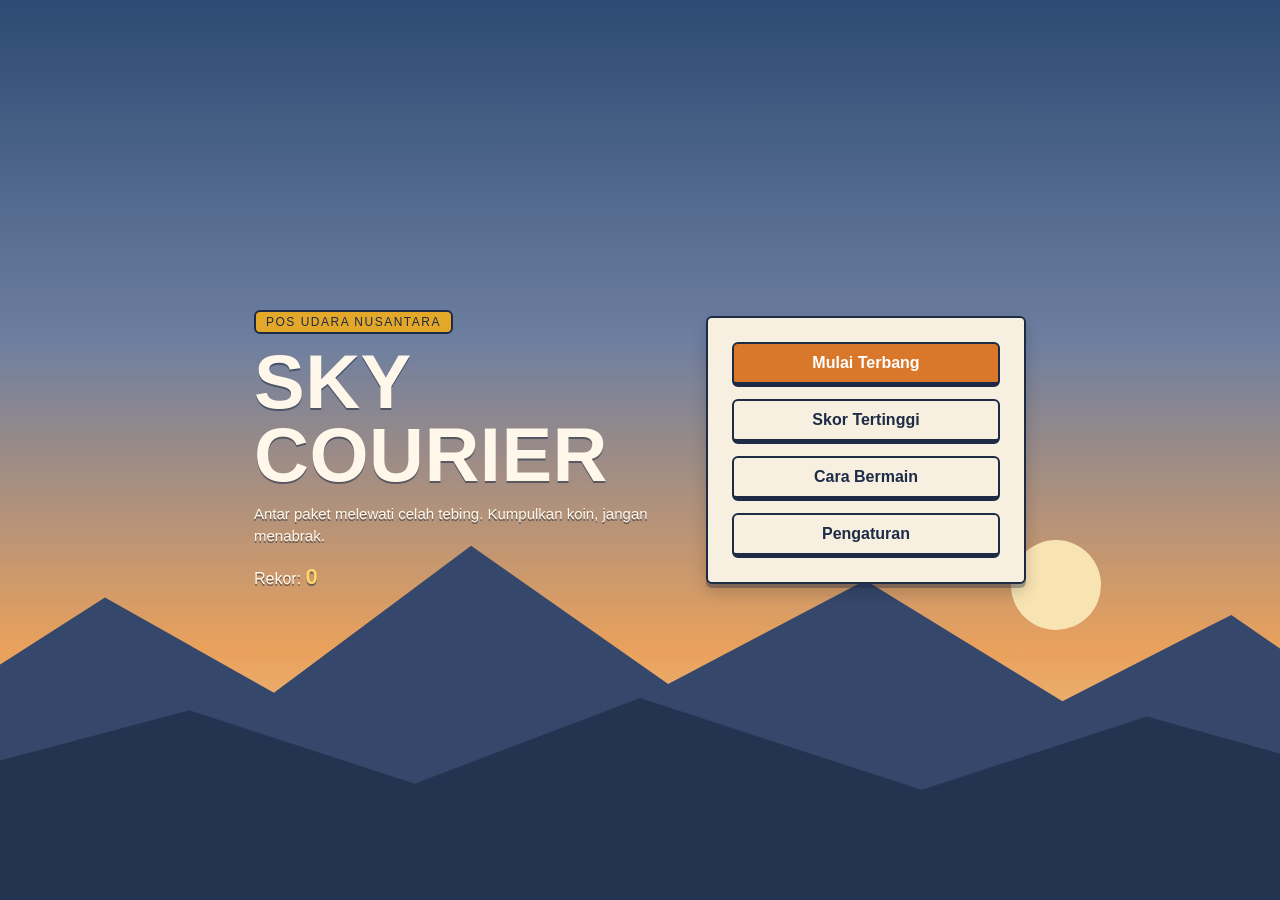
<file: www/index.html>
<!DOCTYPE html>
<html lang="id">
<head>
  <meta charset="UTF-8">
  <meta name="viewport" content="width=device-width, initial-scale=1, viewport-fit=cover">
  <title>Sky Courier</title>
  <link rel="stylesheet" href="css/base.css">
  <link rel="stylesheet" href="css/menu.css">
</head>
<body>
  <div class="scene" aria-hidden="true">
    <div class="hill far"></div>
    <div class="hill near"></div>
  </div>

  <main class="screen menu">
    <section class="brand">
      <p class="brand-tag">Pos Udara Nusantara</p>
      <h1>Sky<br>Courier</h1>
      <p class="brand-sub">Antar paket melewati celah tebing. Kumpulkan koin, jangan menabrak.</p>
      <p class="best">Rekor: <strong id="best-score">0</strong></p>
    </section>

    <nav class="panel menu-panel" aria-label="Menu utama">
      <div class="btn-stack">
        <a class="btn" href="pages/game.html">Mulai Terbang</a>
        <a class="btn secondary" href="pages/scores.html">Skor Tertinggi</a>
        <a class="btn secondary" href="pages/howto.html">Cara Bermain</a>
        <a class="btn secondary" href="pages/settings.html">Pengaturan</a>
      </div>
    </nav>
  </main>

  <script src="js/store.js"></script>
  <script src="js/ui.js"></script>
  <script>
    document.getElementById('best-score').textContent = SkyStore.getBest();
  </script>
</body>
</html>
</file>
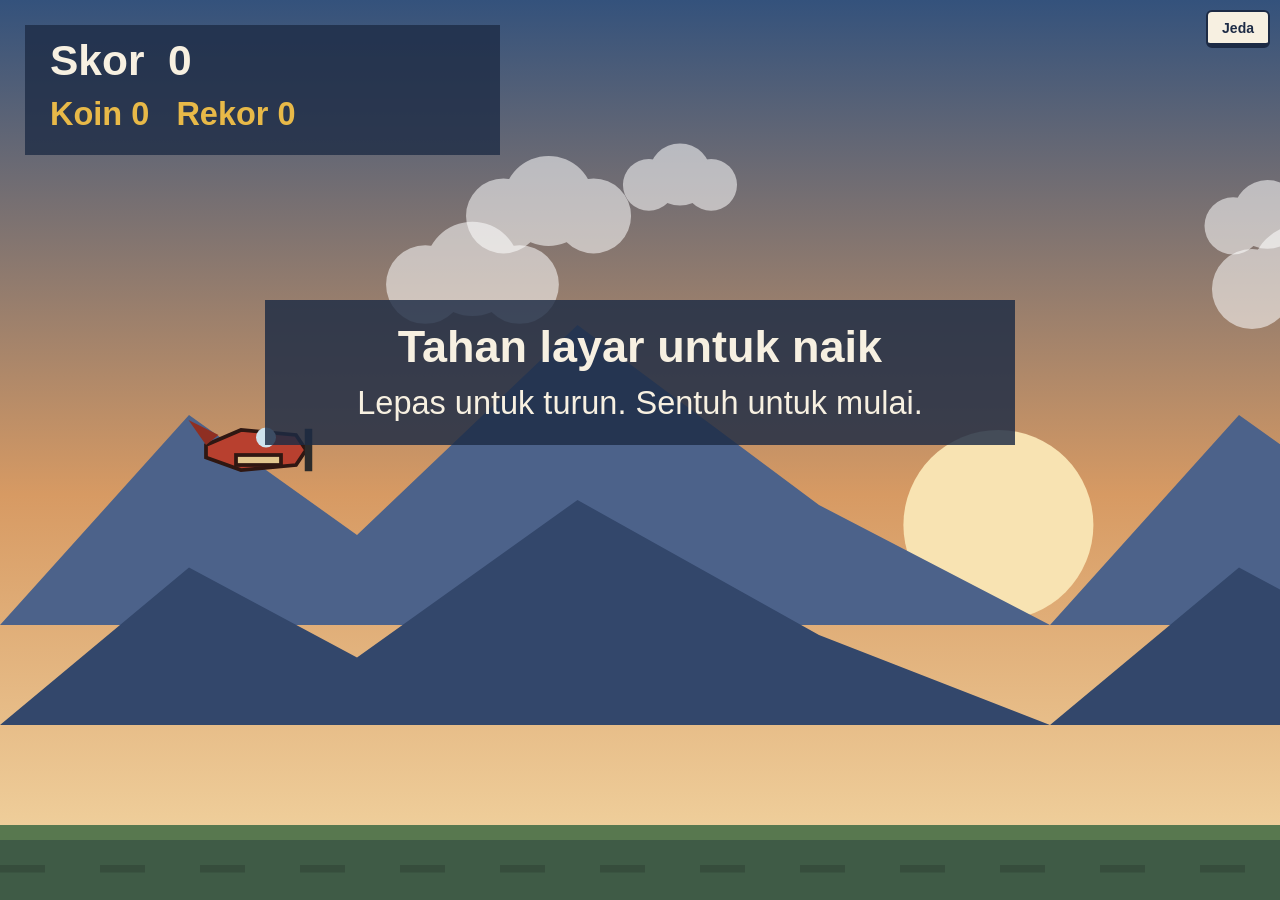
<file: www/pages/game.html>
<!DOCTYPE html>
<html lang="id">
<head>
  <meta charset="UTF-8">
  <meta name="viewport" content="width=device-width, initial-scale=1, viewport-fit=cover, user-scalable=no">
  <title>Sky Courier - Main</title>
  <link rel="stylesheet" href="../css/base.css">
  <link rel="stylesheet" href="../css/game.css">
</head>
<body class="game-body">
  <canvas id="stage" aria-label="Area permainan"></canvas>

  <button id="btn-pause" class="btn secondary small pause-btn" type="button">Jeda</button>

  <div id="pause-overlay" class="pause-overlay" hidden>
    <div class="panel pause-panel">
      <h2>Permainan Dijeda</h2>
      <div class="btn-stack">
        <button id="btn-resume" class="btn" type="button">Lanjutkan</button>
        <a class="btn secondary" href="../index.html">Keluar ke Menu</a>
      </div>
    </div>
  </div>

  <script src="../js/store.js"></script>
  <script src="../js/ui.js"></script>
  <script src="../js/game.js"></script>
</body>
</html>
</file>
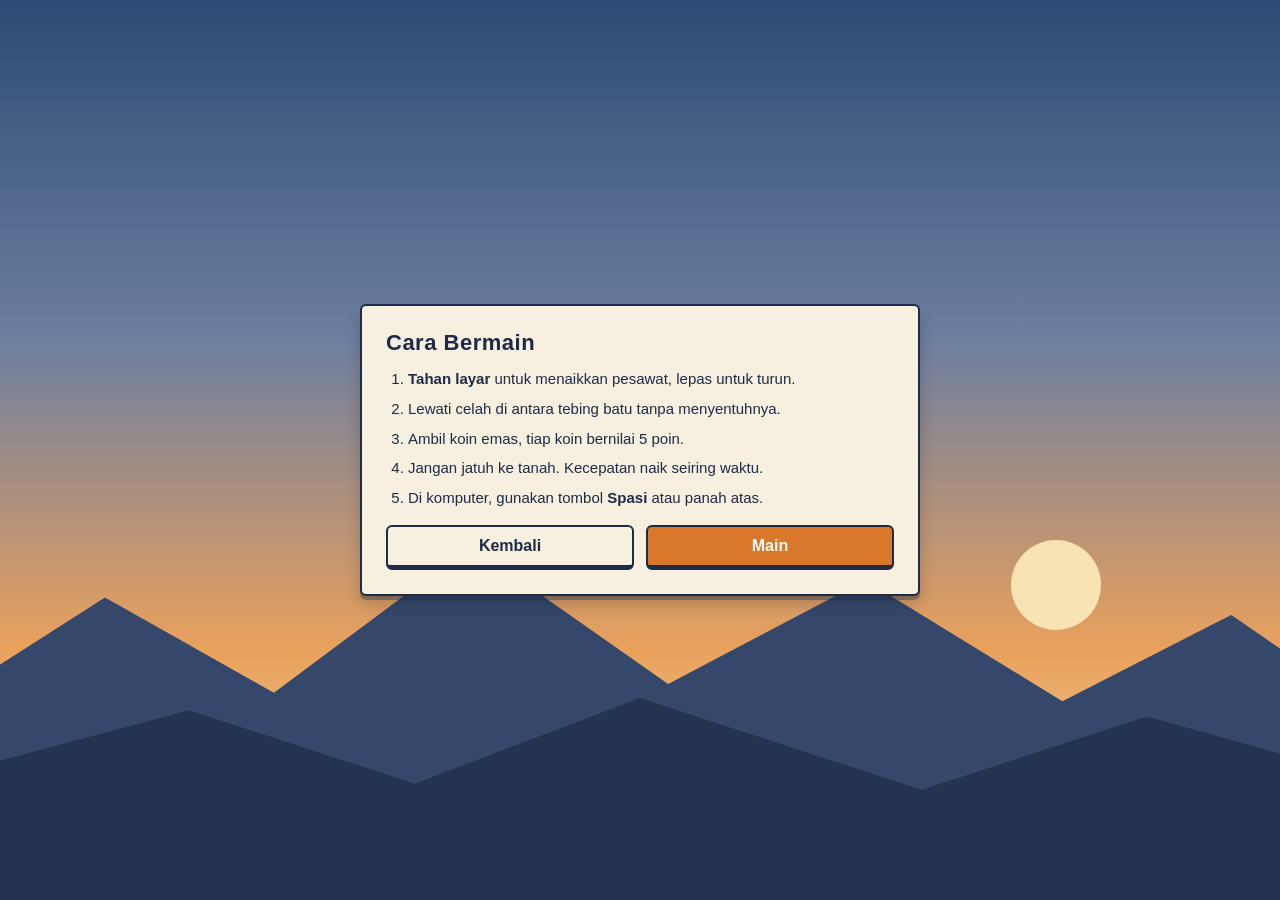
<file: www/pages/howto.html>
<!DOCTYPE html>
<html lang="id">
<head>
  <meta charset="UTF-8">
  <meta name="viewport" content="width=device-width, initial-scale=1, viewport-fit=cover">
  <title>Sky Courier - Cara Bermain</title>
  <link rel="stylesheet" href="../css/base.css">
  <link rel="stylesheet" href="../css/pages.css">
</head>
<body>
  <div class="scene" aria-hidden="true">
    <div class="hill far"></div>
    <div class="hill near"></div>
  </div>

  <main class="screen">
    <section class="panel wide-panel">
      <h2>Cara Bermain</h2>
      <ol class="howto">
        <li><strong>Tahan layar</strong> untuk menaikkan pesawat, lepas untuk turun.</li>
        <li>Lewati celah di antara tebing batu tanpa menyentuhnya.</li>
        <li>Ambil koin emas, tiap koin bernilai 5 poin.</li>
        <li>Jangan jatuh ke tanah. Kecepatan naik seiring waktu.</li>
        <li>Di komputer, gunakan tombol <strong>Spasi</strong> atau panah atas.</li>
      </ol>
      <div class="btn-row">
        <a class="btn secondary" href="../index.html">Kembali</a>
        <a class="btn" href="game.html">Main</a>
      </div>
    </section>
  </main>

  <script src="../js/store.js"></script>
  <script src="../js/ui.js"></script>
</body>
</html>
</file>
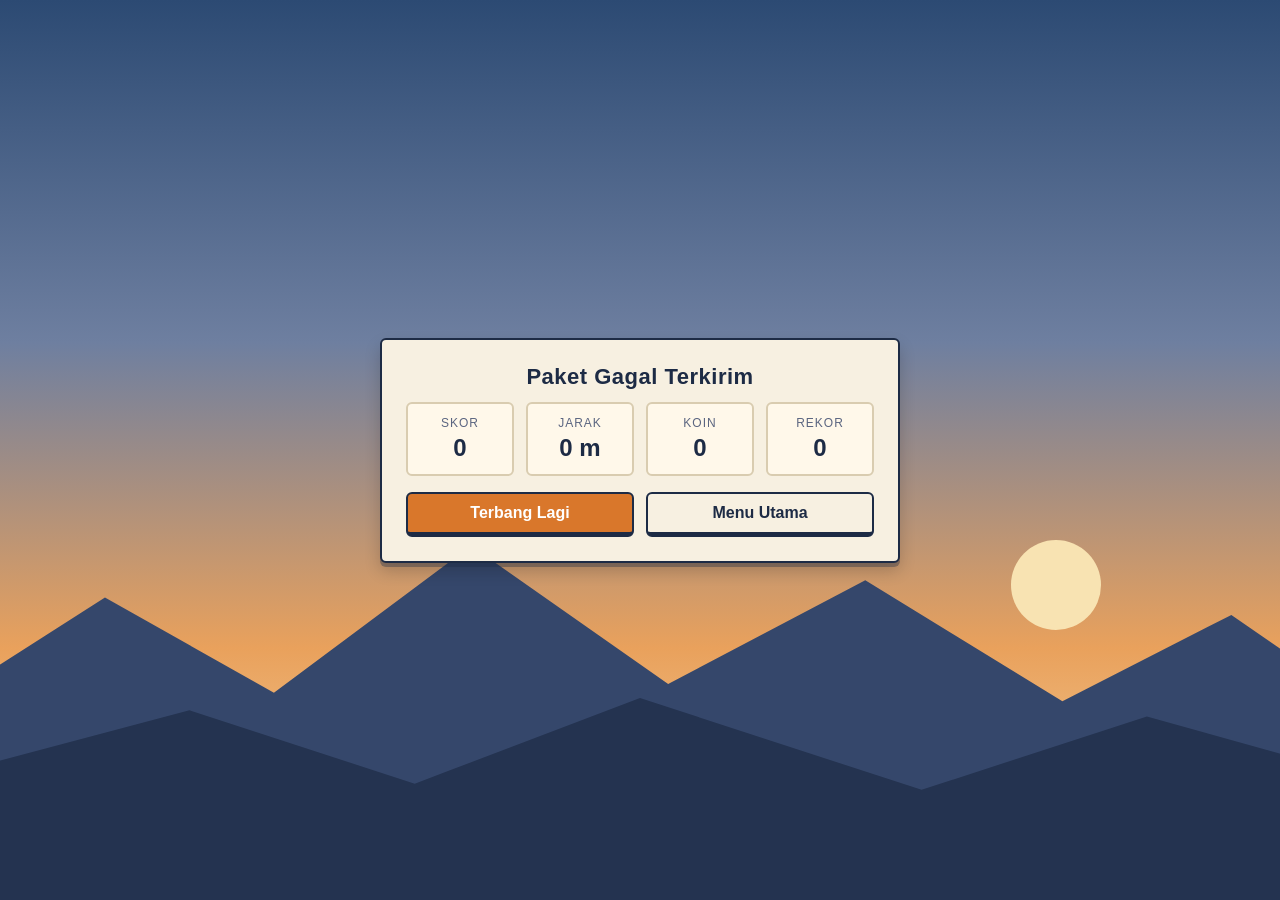
<file: www/pages/result.html>
<!DOCTYPE html>
<html lang="id">
<head>
  <meta charset="UTF-8">
  <meta name="viewport" content="width=device-width, initial-scale=1, viewport-fit=cover">
  <title>Sky Courier - Hasil</title>
  <link rel="stylesheet" href="../css/base.css">
  <link rel="stylesheet" href="../css/pages.css">
</head>
<body>
  <div class="scene" aria-hidden="true">
    <div class="hill far"></div>
    <div class="hill near"></div>
  </div>

  <main class="screen">
    <section class="panel result-panel">
      <h2>Paket Gagal Terkirim</h2>
      <p id="record-badge" class="badge" hidden>Rekor baru!</p>
      <dl class="stats">
        <div><dt>Skor</dt><dd id="r-score">0</dd></div>
        <div><dt>Jarak</dt><dd id="r-distance">0 m</dd></div>
        <div><dt>Koin</dt><dd id="r-coins">0</dd></div>
        <div><dt>Rekor</dt><dd id="r-best">0</dd></div>
      </dl>
      <div class="btn-row">
        <a class="btn" href="game.html">Terbang Lagi</a>
        <a class="btn secondary" href="../index.html">Menu Utama</a>
      </div>
    </section>
  </main>

  <script src="../js/store.js"></script>
  <script src="../js/ui.js"></script>
  <script>
    (function () {
      var run = SkyStore.getLastRun() || { score: 0, distance: 0, coins: 0, best: SkyStore.getBest(), isRecord: false };
      document.getElementById('r-score').textContent = run.score;
      document.getElementById('r-distance').textContent = run.distance + ' m';
      document.getElementById('r-coins').textContent = run.coins;
      document.getElementById('r-best').textContent = run.best;
      document.getElementById('record-badge').hidden = !run.isRecord;
    })();
  </script>
</body>
</html>
</file>
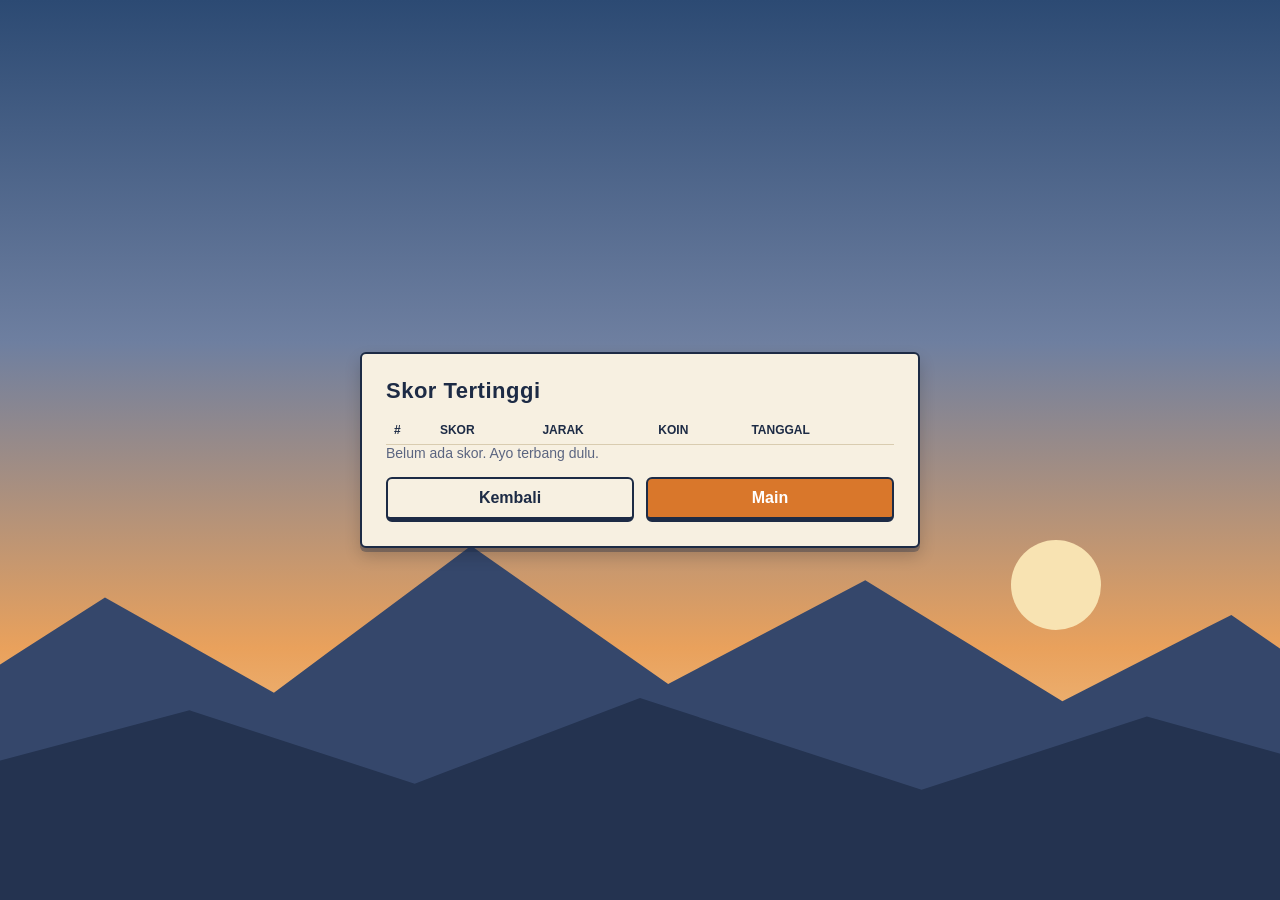
<file: www/pages/scores.html>
<!DOCTYPE html>
<html lang="id">
<head>
  <meta charset="UTF-8">
  <meta name="viewport" content="width=device-width, initial-scale=1, viewport-fit=cover">
  <title>Sky Courier - Skor Tertinggi</title>
  <link rel="stylesheet" href="../css/base.css">
  <link rel="stylesheet" href="../css/pages.css">
</head>
<body>
  <div class="scene" aria-hidden="true">
    <div class="hill far"></div>
    <div class="hill near"></div>
  </div>

  <main class="screen">
    <section class="panel wide-panel">
      <h2>Skor Tertinggi</h2>
      <div class="table-wrap">
        <table class="score-table">
          <thead>
            <tr><th>#</th><th>Skor</th><th>Jarak</th><th>Koin</th><th>Tanggal</th></tr>
          </thead>
          <tbody id="score-body"></tbody>
        </table>
        <p id="score-empty" class="muted" hidden>Belum ada skor. Ayo terbang dulu.</p>
      </div>
      <div class="btn-row">
        <a class="btn secondary" href="../index.html">Kembali</a>
        <a class="btn" href="game.html">Main</a>
      </div>
    </section>
  </main>

  <script src="../js/store.js"></script>
  <script src="../js/ui.js"></script>
  <script>
    (function () {
      var scores = SkyStore.getScores();
      var body = document.getElementById('score-body');
      document.getElementById('score-empty').hidden = scores.length > 0;
      scores.forEach(function (entry, index) {
        var row = document.createElement('tr');
        var date = new Date(entry.date);
        var cells = [
          index + 1,
          entry.score,
          entry.distance + ' m',
          entry.coins,
          isNaN(date.getTime()) ? '-' : date.toLocaleDateString('id-ID')
        ];
        cells.forEach(function (value) {
          var cell = document.createElement('td');
          cell.textContent = value;
          row.appendChild(cell);
        });
        body.appendChild(row);
      });
    })();
  </script>
</body>
</html>
</file>
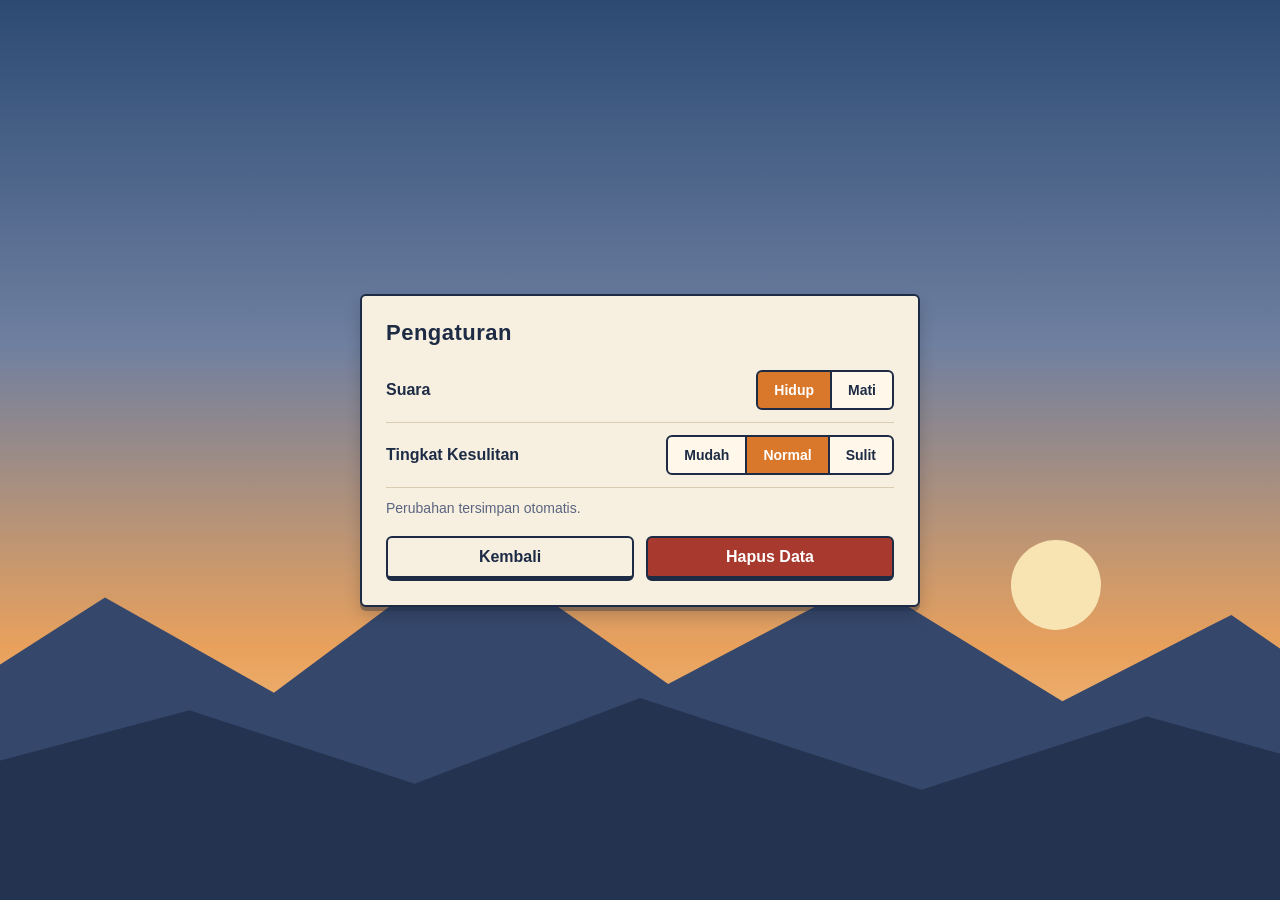
<file: www/pages/settings.html>
<!DOCTYPE html>
<html lang="id">
<head>
  <meta charset="UTF-8">
  <meta name="viewport" content="width=device-width, initial-scale=1, viewport-fit=cover">
  <title>Sky Courier - Pengaturan</title>
  <link rel="stylesheet" href="../css/base.css">
  <link rel="stylesheet" href="../css/pages.css">
</head>
<body>
  <div class="scene" aria-hidden="true">
    <div class="hill far"></div>
    <div class="hill near"></div>
  </div>

  <main class="screen">
    <section class="panel wide-panel">
      <h2>Pengaturan</h2>

      <div class="setting">
        <span class="setting-label">Suara</span>
        <div class="segmented" role="group" aria-label="Suara">
          <button type="button" class="seg" data-sound="on">Hidup</button>
          <button type="button" class="seg" data-sound="off">Mati</button>
        </div>
      </div>

      <div class="setting">
        <span class="setting-label">Tingkat Kesulitan</span>
        <div class="segmented" role="group" aria-label="Tingkat kesulitan">
          <button type="button" class="seg" data-difficulty="easy">Mudah</button>
          <button type="button" class="seg" data-difficulty="normal">Normal</button>
          <button type="button" class="seg" data-difficulty="hard">Sulit</button>
        </div>
      </div>

      <p id="status" class="muted" role="status">Perubahan tersimpan otomatis.</p>

      <div class="btn-row">
        <a class="btn secondary" href="../index.html">Kembali</a>
        <button id="btn-reset" class="btn danger" type="button">Hapus Data</button>
      </div>
    </section>
  </main>

  <script src="../js/store.js"></script>
  <script src="../js/ui.js"></script>
  <script>
    (function () {
      var settings = SkyStore.getSettings();
      var status = document.getElementById('status');
      var resetBtn = document.getElementById('btn-reset');
      var resetArmed = false;

      function paint() {
        document.querySelectorAll('[data-sound]').forEach(function (btn) {
          btn.classList.toggle('active', (btn.dataset.sound === 'on') === settings.sound);
        });
        document.querySelectorAll('[data-difficulty]').forEach(function (btn) {
          btn.classList.toggle('active', btn.dataset.difficulty === settings.difficulty);
        });
      }

      document.addEventListener('click', function (event) {
        var btn = event.target.closest('.seg');
        if (!btn) return;
        if (btn.dataset.sound) settings.sound = btn.dataset.sound === 'on';
        if (btn.dataset.difficulty) settings.difficulty = btn.dataset.difficulty;
        SkyStore.saveSettings(settings);
        status.textContent = 'Tersimpan.';
        paint();
      });

      resetBtn.addEventListener('click', function () {
        if (!resetArmed) {
          resetArmed = true;
          resetBtn.textContent = 'Yakin? Ketuk lagi';
          status.textContent = 'Semua skor dan pengaturan akan dihapus.';
          setTimeout(function () { resetArmed = false; resetBtn.textContent = 'Hapus Data'; }, 4000);
          return;
        }
        SkyStore.resetAll();
        settings = SkyStore.getSettings();
        resetArmed = false;
        resetBtn.textContent = 'Hapus Data';
        status.textContent = 'Data dihapus.';
        paint();
      });

      paint();
    })();
  </script>
</body>
</html>
</file>
<file: www/css/base.css>
/* Sky Courier - shared styles */
:root {
  --sky-top: #2c4a73;
  --sky-mid: #e9a15c;
  --sky-low: #f6d9a8;
  --ink: #1d2b45;
  --paper: #f7f0e1;
  --paper-edge: #d9ccb0;
  --accent: #d9772b;
  --accent-dark: #a95a1c;
  --gold: #e3a82a;
  --danger: #a8392e;
  --radius: 6px;
  --space-1: 4px;
  --space-2: 8px;
  --space-3: 12px;
  --space-4: 16px;
  --space-5: 24px;
  --space-6: 32px;
}

* { box-sizing: border-box; margin: 0; padding: 0; }

html, body {
  height: 100%;
  overflow: hidden;
  -webkit-tap-highlight-color: transparent;
  -webkit-user-select: none;
  user-select: none;
}

body {
  font-family: "Trebuchet MS", "Segoe UI", Roboto, Arial, sans-serif;
  color: var(--ink);
  background: linear-gradient(180deg, var(--sky-top) 0%, #6e7fa0 38%, var(--sky-mid) 72%, var(--sky-low) 100%);
}

.scene {
  position: fixed;
  inset: 0;
  z-index: 0;
  pointer-events: none;
}
.scene::before {
  content: "";
  position: absolute;
  right: 14%;
  bottom: 30%;
  width: 90px;
  height: 90px;
  border-radius: 50%;
  background: #f8e3b2;
}
.scene .hill {
  position: absolute;
  left: -5%;
  right: -5%;
  bottom: 0;
  background: #35476b;
  clip-path: polygon(0 100%, 0 55%, 12% 30%, 24% 52%, 38% 18%, 52% 50%, 66% 26%, 80% 54%, 92% 34%, 100% 52%, 100% 100%);
}
.scene .hill.far { height: 48%; }
.scene .hill.near {
  height: 34%;
  background: #243350;
  clip-path: polygon(0 100%, 0 60%, 18% 38%, 34% 62%, 50% 34%, 70% 64%, 86% 40%, 100% 58%, 100% 100%);
}

.screen {
  position: relative;
  z-index: 1;
  height: 100%;
  display: flex;
  align-items: center;
  justify-content: center;
  padding: var(--space-4) var(--space-5);
  padding-left: max(var(--space-5), env(safe-area-inset-left));
  padding-right: max(var(--space-5), env(safe-area-inset-right));
}

.panel {
  background: var(--paper);
  border: 2px solid var(--ink);
  border-radius: var(--radius);
  box-shadow: 0 4px 0 rgba(29, 43, 69, .35), 0 8px 16px rgba(0, 0, 0, .18);
  padding: var(--space-5);
}

h1, h2 { letter-spacing: .5px; }
h2 { font-size: 22px; margin-bottom: var(--space-3); }
.muted { color: #5b6580; font-size: 14px; }

.btn {
  display: block;
  width: 100%;
  min-height: 44px;
  padding: 10px 18px;
  font: inherit;
  font-weight: 700;
  font-size: 16px;
  text-align: center;
  text-decoration: none;
  color: #fff;
  background: var(--accent);
  border: 2px solid var(--ink);
  border-bottom-width: 5px;
  border-radius: var(--radius);
  cursor: pointer;
  transition: transform .08s ease, background .15s ease;
}
.btn:hover { background: #e4843a; }
.btn:active { transform: translateY(3px); border-bottom-width: 2px; }
.btn:focus-visible { outline: 3px solid #fff; outline-offset: 2px; }
.btn:disabled { opacity: .5; cursor: not-allowed; }
.btn.secondary { background: var(--paper); color: var(--ink); }
.btn.secondary:hover { background: #fff8ea; }
.btn.danger { background: var(--danger); }
.btn.small { width: auto; min-height: 38px; padding: 6px 14px; font-size: 14px; }

.btn-stack { display: grid; gap: var(--space-3); }

#rotate-guard {
  display: none;
  position: fixed;
  inset: 0;
  z-index: 100;
  background: var(--ink);
  color: var(--paper);
  align-items: center;
  justify-content: center;
  text-align: center;
  padding: var(--space-5);
  font-size: 18px;
  line-height: 1.5;
}
@media (orientation: portrait) {
  #rotate-guard { display: flex; }
}

@media (max-height: 420px) {
  .screen { padding-top: var(--space-3); padding-bottom: var(--space-3); }
  .panel { padding: var(--space-4); }
  .btn { min-height: 40px; padding: 8px 14px; font-size: 15px; }
  h2 { font-size: 19px; margin-bottom: var(--space-2); }
}
</file>
<file: www/css/menu.css>
/* Main menu layout */
.menu { gap: var(--space-6); }

.brand {
  flex: 1 1 50%;
  max-width: 420px;
  color: #fff8ea;
  text-shadow: 0 2px 0 rgba(29, 43, 69, .55);
}
.brand-tag {
  display: inline-block;
  padding: 3px 10px;
  margin-bottom: var(--space-3);
  font-size: 12px;
  letter-spacing: 1.5px;
  text-transform: uppercase;
  color: var(--ink);
  background: var(--gold);
  border: 2px solid var(--ink);
  border-radius: var(--radius);
  text-shadow: none;
}
.brand h1 {
  font-size: clamp(40px, 12vh, 76px);
  line-height: .95;
  text-transform: uppercase;
}
.brand-sub { margin-top: var(--space-3); font-size: 15px; line-height: 1.5; }
.best { margin-top: var(--space-4); font-size: 16px; }
.best strong { color: #ffd66b; font-size: 22px; }

.menu-panel { flex: 0 0 min(320px, 42%); }

@media (max-height: 420px) {
  .brand-sub { display: none; }
  .brand h1 { font-size: 44px; }
}
</file>
<file: www/css/game.css>
/* In-game screen */
.game-body { touch-action: none; background: #34527c; }

#stage {
  position: fixed;
  inset: 0;
  width: 100%;
  height: 100%;
  display: block;
  touch-action: none;
}

.pause-btn {
  position: fixed;
  top: 10px;
  right: max(10px, env(safe-area-inset-right));
  z-index: 5;
}

.pause-overlay {
  position: fixed;
  inset: 0;
  z-index: 20;
  display: flex;
  align-items: center;
  justify-content: center;
  background: rgba(29, 43, 69, .6);
}
.pause-overlay[hidden] { display: none; }
.pause-panel { width: min(320px, 80%); }
</file>
<file: www/css/pages.css>
/* Secondary screens: result, scores, how-to, settings */
.wide-panel { width: min(560px, 100%); max-height: 100%; overflow-y: auto; }
.result-panel { width: min(520px, 100%); text-align: center; }

.btn-row {
  display: flex;
  gap: var(--space-3);
  margin-top: var(--space-4);
}
.btn-row .btn { flex: 1; }

.badge {
  display: inline-block;
  margin-bottom: var(--space-3);
  padding: 4px 12px;
  font-weight: 700;
  color: var(--ink);
  background: var(--gold);
  border: 2px solid var(--ink);
  border-radius: var(--radius);
}
.badge[hidden] { display: none; }

.stats {
  display: grid;
  grid-template-columns: repeat(4, 1fr);
  gap: var(--space-3);
}
.stats div {
  padding: var(--space-3) var(--space-2);
  background: #fff8ea;
  border: 2px solid var(--paper-edge);
  border-radius: var(--radius);
}
.stats dt { font-size: 12px; text-transform: uppercase; letter-spacing: 1px; color: #5b6580; }
.stats dd { margin-top: var(--space-1); font-size: 24px; font-weight: 700; }

.table-wrap { max-height: 190px; overflow-y: auto; }
.score-table { width: 100%; border-collapse: collapse; font-size: 14px; }
.score-table th, .score-table td {
  padding: 7px 8px;
  text-align: left;
  border-bottom: 1px solid var(--paper-edge);
}
.score-table th { position: sticky; top: 0; background: var(--paper); font-size: 12px; text-transform: uppercase; }

.howto { padding-left: 22px; display: grid; gap: var(--space-2); line-height: 1.45; font-size: 15px; }

.setting {
  display: flex;
  align-items: center;
  justify-content: space-between;
  gap: var(--space-4);
  padding: var(--space-3) 0;
  border-bottom: 1px solid var(--paper-edge);
}
.setting-label { font-weight: 700; }

.segmented { display: flex; }
.seg {
  min-height: 40px;
  padding: 6px 16px;
  font: inherit;
  font-weight: 700;
  font-size: 14px;
  color: var(--ink);
  background: #fff8ea;
  border: 2px solid var(--ink);
  margin-left: -2px;
  cursor: pointer;
}
.seg:first-child { margin-left: 0; border-radius: var(--radius) 0 0 var(--radius); }
.seg:last-child { border-radius: 0 var(--radius) var(--radius) 0; }
.seg.active { color: #fff; background: var(--accent); }
.seg:focus-visible { outline: 3px solid var(--ink); outline-offset: 2px; }

#status { margin-top: var(--space-3); min-height: 20px; }

@media (max-height: 420px) {
  .stats dd { font-size: 20px; }
  .table-wrap { max-height: 130px; }
  .howto { font-size: 14px; gap: var(--space-1); }
  .setting { padding: var(--space-2) 0; }
}
</file>
